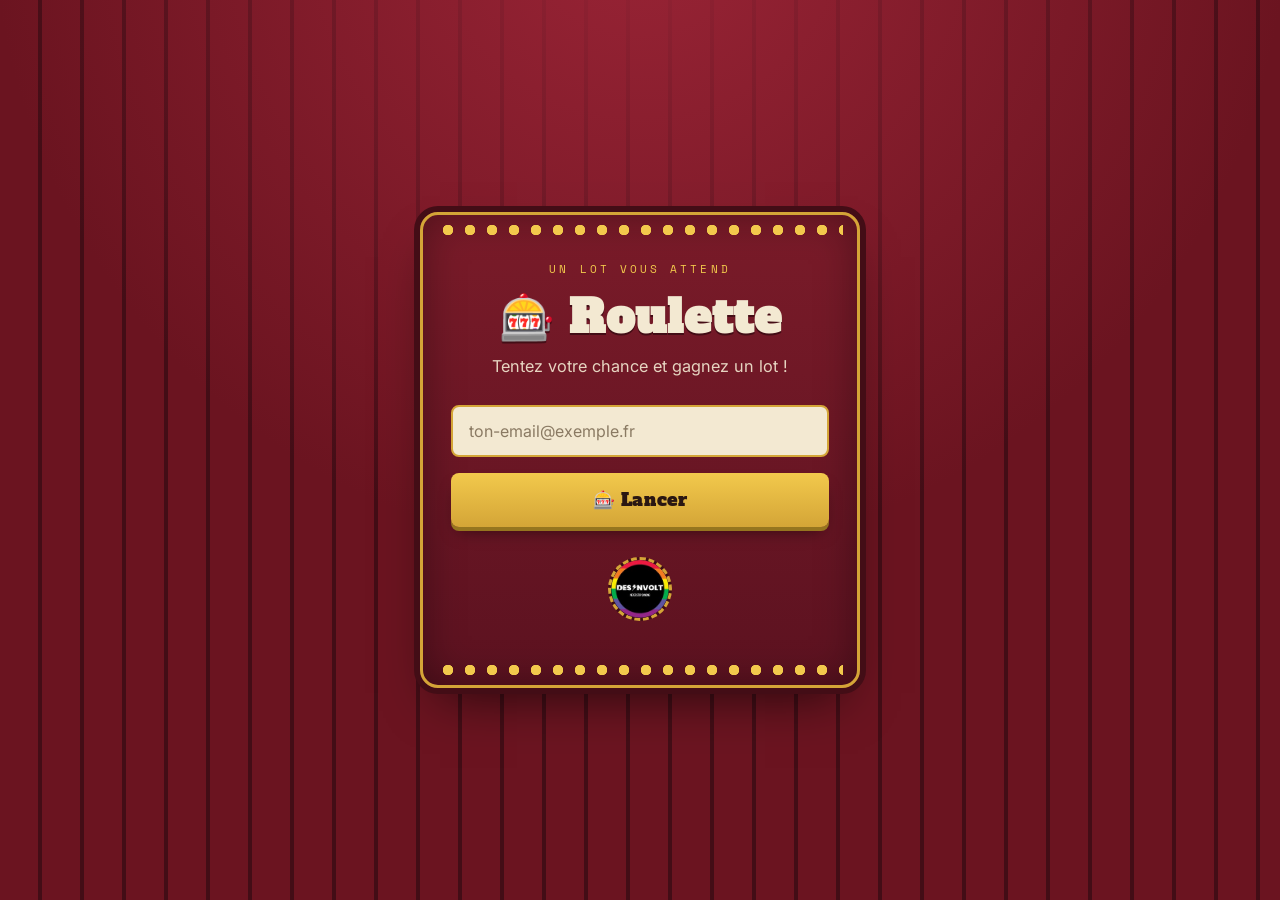
<file: index.html>
<!DOCTYPE html>
<html lang="fr">

<head>
<meta charset="UTF-8">
<meta name="viewport" content="width=device-width, initial-scale=1.0">
<title>Roulette</title>
<link rel="stylesheet" href="style.css">
</head>

<body>

<div class="container">

  <div class="marquee">

    <span class="eyebrow">Un lot vous attend</span>
    <h1>🎰 Roulette</h1>
    <p class="tagline">Tentez votre chance et gagnez un lot !</p>

    <input
      id="email"
      type="email"
      placeholder="ton-email@exemple.fr"
      autocomplete="email"
    >

    <button class="btn-play" onclick="play()" id="playBtn">
      🎰 Lancer
    </button>

    <div id="wheel">
      <img src="LOGO.png" alt="le logo mon reuf">
    </div>

    <div id="result-wrap">
      <h2 id="result" style="display:none;"></h2>
    </div>

  </div>

</div>

<script src="script.js"></script>
</body>

</html>
</file>
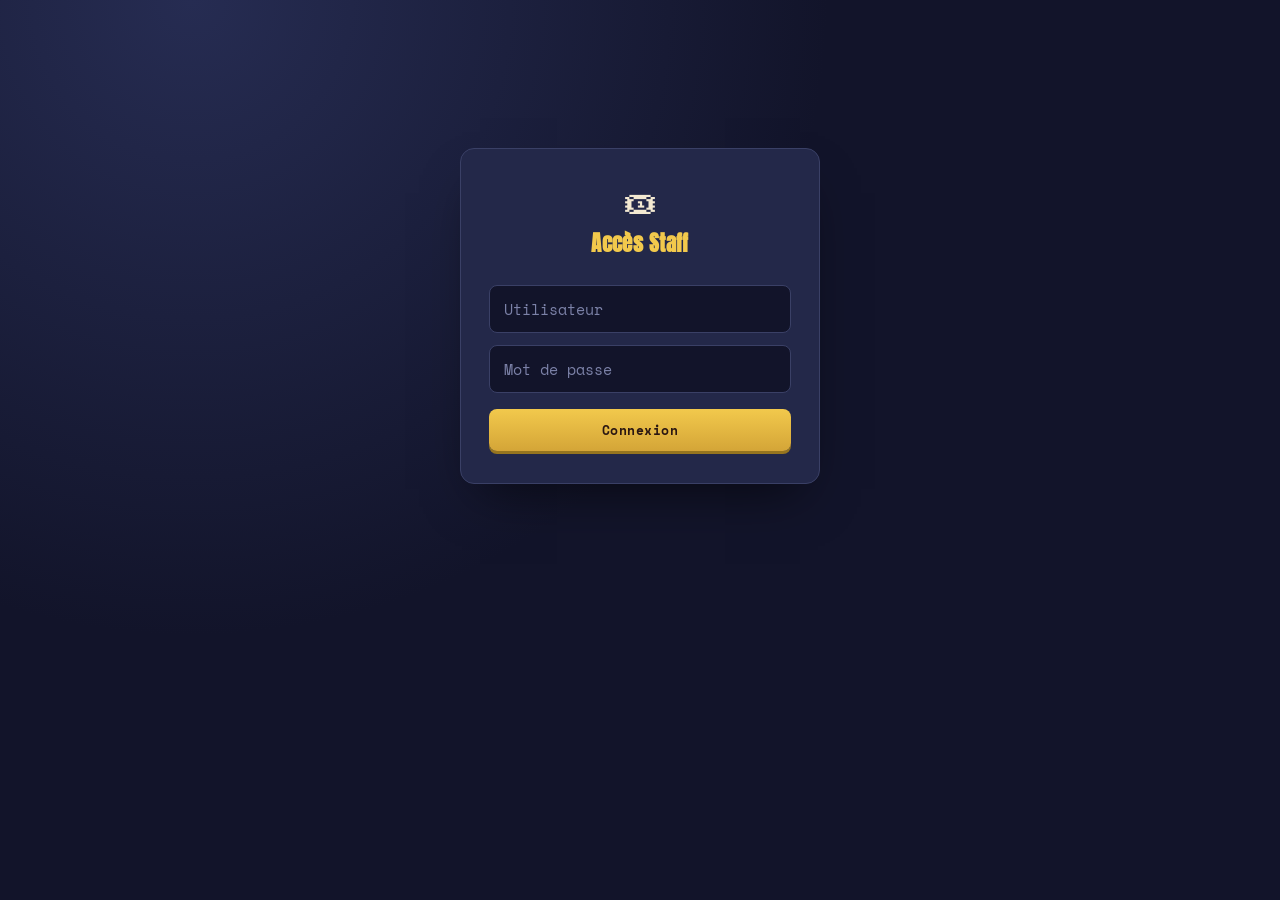
<file: admin.html>
<!DOCTYPE html>
<html lang="fr">
<head>
<meta charset="UTF-8">
<meta name="viewport" content="width=device-width, initial-scale=1.0">
<title>Admin Roulette</title>
<link rel="stylesheet" href="admin.css">
</head>

<body>

<div id="login">
  <h2>Accès Staff</h2>

  <input id="username" placeholder="Utilisateur" autocomplete="username">
  <input id="password" placeholder="Mot de passe" type="password" autocomplete="current-password">

  <button class="btn-gold" onclick="adminLogin()" style="width:100%; margin-top:10px;">
    Connexion
  </button>
</div>

<div id="adminPanel" style="display:none;">

  <div class="admin-header">
    <h1>🎰 Administration Roulette</h1>
    <span class="badge">Backstage</span>
  </div>

  <section class="panel">
    <h2>Ajouter un loot</h2>

    <div class="add-form">
      <input id="name" placeholder="Nom du lot">
      <input id="probability" placeholder="Chance (ex: 0.01)">
      <input id="stock" type="number" value="1" min="0" placeholder="Stock">
      <button class="btn-gold" onclick="addPrize()">Ajouter</button>
    </div>
  </section>

  <section class="panel">
    <h2>Lots actuels</h2>
    <div id="prizes"></div>
  </section>

  <section class="panel">
    <h2>👥 Participants</h2>

    <button class="btn-ghost" onclick="loadParticipants()">
      Voir les participants
    </button>

    <table border="0">
      <thead>
        <tr>
          <th>Email</th>
          <th>Appareil</th>
          <th>Gain</th>
          <th>Date</th>
          <th>Action</th>
        </tr>
      </thead>
      <tbody id="participants"></tbody>
    </table>
  </section>

  <section class="panel">
    <h2>Test roulette</h2>
    <button class="btn-gold" onclick="testRoulette()">🎰 Lancer</button>
  </section>

  <h3 id="result"></h3>

</div>

<script src="admin.js"></script>
</body>

</html>
</file>
<file: style.css>
@import url('https://fonts.googleapis.com/css2?family=Alfa+Slab+One&family=Inter:wght@400;500;600;700&family=Space+Mono:wght@400;700&display=swap');

:root{
  --velvet: #6B1420;
  --velvet-deep: #430D16;
  --velvet-glow: #9A2436;
  --gold: #D4A537;
  --gold-bright: #F2C94C;
  --cream: #F3E9D2;
  --ink: #2A1712;
  --win: #2F6F4F;
  --lose: #A93226;

  --font-display: 'Alfa Slab One', system-ui, sans-serif;
  --font-body: 'Inter', system-ui, sans-serif;
  --font-mono: 'Space Mono', 'Courier New', monospace;
}

*{ box-sizing: border-box; }

body{
  margin:0;
  min-height:100vh;
  display:flex;
  align-items:center;
  justify-content:center;
  padding: 48px 20px;
  color: var(--cream);
  font-family: var(--font-body);
  background:
    radial-gradient(circle at 50% -10%, var(--velvet-glow), transparent 55%),
    repeating-linear-gradient(90deg, var(--velvet) 0px, var(--velvet) 38px, var(--velvet-deep) 38px, var(--velvet-deep) 42px);
}

.container{
  max-width: 440px;
  width:100%;
}

/* ---------- Marquee frame ---------- */
.marquee{
  position:relative;
  background: linear-gradient(180deg, #7A1B29, #5C1220);
  border: 3px solid var(--gold);
  border-radius: 18px;
  padding: 40px 28px 32px;
  text-align:center;
  box-shadow:
    0 0 0 6px var(--velvet-deep),
    0 25px 50px -20px rgba(0,0,0,.7),
    inset 0 0 40px rgba(0,0,0,.35);
}

.marquee::before,
.marquee::after{
  content:"";
  position:absolute;
  left:14px; right:14px;
  height:10px;
  background-image: radial-gradient(circle, var(--gold-bright) 42%, transparent 44%);
  background-size: 22px 10px;
  background-repeat: repeat-x;
  animation: blink 1.6s infinite steps(2, jump-none);
}
.marquee::before{ top: 10px; }
.marquee::after{ bottom: 10px; animation-delay:.8s; }

@keyframes blink{ 50%{ opacity:.3; } }

.eyebrow{
  display:inline-block;
  font-family: var(--font-mono);
  font-size: 11px;
  letter-spacing: .28em;
  text-transform: uppercase;
  color: var(--gold-bright);
  margin: 6px 0 10px;
}

h1{
  font-family: var(--font-display);
  font-size: clamp(2.1rem, 6vw, 2.8rem);
  margin: 0 0 6px;
  color: var(--cream);
  text-shadow: 0 2px 0 var(--velvet-deep);
  letter-spacing: .02em;
}

.tagline{
  margin: 0 0 26px;
  font-weight: 400;
  color: rgba(243,233,210,.9);
  font-size: 1.02rem;
  line-height: 1.5;
}

/* ---------- Form ---------- */
#email{
  width:100%;
  padding: 14px 16px;
  font-size: 16px;
  font-family: var(--font-body);
  border-radius: 8px;
  border: 2px solid var(--gold);
  background: var(--cream);
  color: var(--ink);
  outline-offset: 3px;
}
#email::placeholder{ color: #8a7a63; }
#email:focus-visible{ outline: 3px solid var(--gold-bright); }

button{
  font: inherit;
  cursor:pointer;
  border: none;
  border-radius: 8px;
}

.btn-play{
  margin-top: 16px;
  width: 100%;
  padding: 15px 20px;
  font-family: var(--font-display);
  font-size: 1.1rem;
  letter-spacing: .03em;
  color: var(--ink);
  background: linear-gradient(180deg, var(--gold-bright), var(--gold));
  box-shadow: 0 4px 0 #96751f, 0 10px 18px -8px rgba(0,0,0,.6);
  transition: transform .12s ease, box-shadow .12s ease;
}
.btn-play:hover{ transform: translateY(-1px); }
.btn-play:active{ transform: translateY(2px); box-shadow: 0 2px 0 #96751f; }
.btn-play:disabled{ opacity:.6; cursor:not-allowed; transform:none; }
.btn-play:focus-visible{ outline: 3px solid var(--cream); outline-offset: 3px; }

/* ---------- Prize slot ---------- */
#wheel{
  margin: 30px auto 6px;
  width: 64px;
  height: 64px;
  display:flex;
  align-items:center;
  justify-content:center;
  overflow: hidden;
  border-radius: 50%;
  background: radial-gradient(circle at 35% 30%, #3a0d15, var(--velvet-deep));
  border: 3px dashed var(--gold);
}

#wheel img{
  width: 100%;
  height: 100%;
  object-fit: cover;
  display: block;
}

#wheel.spinning img{
  animation: spin-decel 2.4s cubic-bezier(.18,.86,.32,1) 1;
}

@keyframes spin-decel{
  to{ transform: rotate(1080deg); } /* 3 tours complets, la courbe cubic-bezier fait le ralenti */
}


/* ---------- Result ticket ---------- */
#result-wrap{
  min-height: 10px;
  margin-top: 22px;
}

.ticket{
  position:relative;
  background: var(--cream);
  color: var(--ink);
  border-radius: 10px;
  padding: 16px 22px;
  font-family: var(--font-body);
  font-weight: 500;
  font-size: 1.1rem;
  text-align:center;
  animation: ticket-in .35s ease-out;
}
.ticket::before,
.ticket::after{
  content:"";
  position:absolute;
  top:50%;
  width:20px; height:20px;
  border-radius:50%;
  background: var(--velvet);
  transform: translateY(-50%);
}
.ticket::before{ left:-10px; }
.ticket::after{ right:-10px; }

.ticket.win{ border-top: 4px dashed var(--win); }
.ticket.lose{ border-top: 4px dashed var(--lose); }

@keyframes ticket-in{
  from{ opacity:0; transform: translateY(8px); }
  to{ opacity:1; transform: translateY(0); }
}

@media (prefers-reduced-motion: reduce){
  .marquee::before, .marquee::after, #wheel.spinning img, .ticket{ animation:none; }
}

@media (max-width: 480px){
  .marquee{ padding: 34px 18px 26px; }
}
</file>
<file: admin.css>
@import url('https://fonts.googleapis.com/css2?family=Anton&family=Inter:wght@400;500;600;700&family=Space+Mono:wght@400;700&display=swap');

:root{
  --navy: #1B1F3B;
  --navy-deep: #12142A;
  --panel: #232849;
  --gold: #D4A537;
  --gold-bright: #F2C94C;
  --cream: #F3E9D2;
  --ink: #2A1712;
  --win: #3E8C63;
  --lose: #C0392B;
  --border: #3A4066;

  --font-display: 'Anton', Impact, 'Arial Narrow Bold', sans-serif;
  --font-body: 'Inter', system-ui, sans-serif;
  --font-mono: 'Space Mono', 'Courier New', monospace;
}

*{ box-sizing: border-box; }

body{
  margin:0;
  min-height:100vh;
  font-family: var(--font-body);
  color: var(--cream);
  background:
    radial-gradient(circle at 15% 0%, #262c52, transparent 45%),
    var(--navy-deep);
  padding: 40px 20px 80px;
}

/* ---------- Login screen ---------- */
#login{
  max-width: 360px;
  margin: 12vh auto 0;
  background: var(--panel);
  border: 1px solid var(--border);
  border-radius: 14px;
  padding: 32px 28px;
  text-align:center;
  box-shadow: 0 25px 50px -20px rgba(0,0,0,.6);
}

#login::before{
  content: "🎟";
  font-size: 34px;
  display:block;
  margin-bottom: 6px;
}

#login h2{
  font-family: var(--font-display);
  margin: 0 0 20px;
  font-size: 1.3rem;
  color: var(--gold-bright);
  letter-spacing: .02em;
}

#username, #password{
  width: 100%;
  padding: 12px 14px;
  margin: 6px 0;
  font-family: var(--font-mono);
  font-size: 15px;
  border-radius: 8px;
  border: 1px solid var(--border);
  background: var(--navy-deep);
  color: var(--cream);
}
#username::placeholder, #password::placeholder{ color: #7c82a8; }
#username:focus-visible, #password:focus-visible{ outline: 2px solid var(--gold); }

/* ---------- Layout ---------- */
#adminPanel{
  max-width: 880px;
  margin: 0 auto;
}

.admin-header{
  display:flex;
  align-items:baseline;
  justify-content:space-between;
  gap: 16px;
  border-bottom: 2px solid var(--gold);
  padding-bottom: 14px;
  margin-bottom: 30px;
}

.admin-header h1{
  font-family: var(--font-display);
  font-size: 1.9rem;
  letter-spacing: .02em;
  text-transform: uppercase;
  margin: 0;
  color: var(--cream);
}

.badge{
  font-family: var(--font-mono);
  font-size: 11px;
  letter-spacing: .18em;
  text-transform: uppercase;
  color: var(--gold-bright);
  border: 1px solid var(--gold);
  border-radius: 999px;
  padding: 4px 10px;
  white-space: nowrap;
}

section.panel{
  background: var(--panel);
  border: 1px solid var(--border);
  border-radius: 12px;
  padding: 22px 24px;
  margin-bottom: 24px;
}

section.panel h2{
  font-family: var(--font-display);
  font-size: 1.15rem;
  margin: 0 0 16px;
  color: var(--gold-bright);
  letter-spacing: .04em;
  text-transform: uppercase;
}

/* ---------- Form: add prize ---------- */
.add-form{
  display:flex;
  flex-wrap: wrap;
  gap: 10px;
}

.add-form input{
  flex: 1 1 140px;
  padding: 11px 13px;
  font-family: var(--font-mono);
  font-size: 14px;
  border-radius: 8px;
  border: 1px solid var(--border);
  background: var(--navy-deep);
  color: var(--cream);
}
.add-form input:focus-visible{ outline: 2px solid var(--gold); }

button{
  font: inherit;
  cursor: pointer;
  border: none;
  border-radius: 8px;
}

.btn-gold{
  padding: 11px 20px;
  font-family: var(--font-mono);
  font-weight: 700;
  font-size: 13px;
  letter-spacing: .04em;
  color: var(--ink);
  background: linear-gradient(180deg, var(--gold-bright), var(--gold));
  box-shadow: 0 3px 0 #96751f;
  transition: transform .1s ease;
}
.btn-gold:hover{ transform: translateY(-1px); }
.btn-gold:active{ transform: translateY(1px); box-shadow: 0 2px 0 #96751f; }
.btn-gold:focus-visible{ outline: 2px solid var(--cream); outline-offset: 2px; }

.btn-ghost{
  padding: 10px 16px;
  font-family: var(--font-mono);
  font-size: 12px;
  color: var(--cream);
  background: transparent;
  border: 1px solid var(--border);
}
.btn-ghost:hover{ border-color: var(--gold); color: var(--gold-bright); }

/* ---------- Prize cards ---------- */
#prizes{
  display:grid;
  grid-template-columns: repeat(auto-fill, minmax(180px, 1fr));
  gap: 12px;
  margin-top: 16px;
}

.card{
  background: var(--navy-deep);
  border: 1px solid var(--border);
  border-radius: 10px;
  padding: 14px 16px;
  font-size: .92rem;
}

.card b{
  display:block;
  font-family: var(--font-display);
  font-size: 1rem;
  color: var(--cream);
  margin-bottom: 6px;
}

.card .meta{
  font-family: var(--font-mono);
  font-size: 12px;
  color: var(--gold-bright);
  margin: 2px 0;
}

.card button{
  margin-top: 10px;
  padding: 7px 12px;
  font-family: var(--font-mono);
  font-size: 12px;
  color: var(--lose);
  background: transparent;
  border: 1px solid var(--lose);
}
.card button:hover{ background: var(--lose); color: var(--cream); }

/* ---------- Table ---------- */
table{
  width: 100%;
  border-collapse: collapse;
  font-family: var(--font-mono);
  font-size: 13.5px;
  margin-top: 14px;
}

thead th{
  text-align: left;
  padding: 10px 12px;
  color: var(--gold-bright);
  border-bottom: 2px solid var(--gold);
  letter-spacing: .04em;
  text-transform: uppercase;
  font-size: 11px;
}

tbody td{
  padding: 10px 12px;
  border-bottom: 1px solid var(--border);
}

tbody tr:hover{ background: rgba(212,165,55,.06); }

tbody button{
  padding: 6px 10px;
  font-size: 12px;
  color: var(--lose);
  background: transparent;
  border: 1px solid var(--lose);
}
tbody button:hover{ background: var(--lose); color: var(--cream); }

/* ---------- Result feedback ---------- */
#result{
  max-width: 880px;
  margin: 0 auto;
  font-family: var(--font-mono);
  font-size: 1rem;
  color: var(--gold-bright);
  min-height: 1.2em;
}

@media (max-width: 600px){
  .admin-header{ flex-direction:column; align-items:flex-start; }
}
</file>
